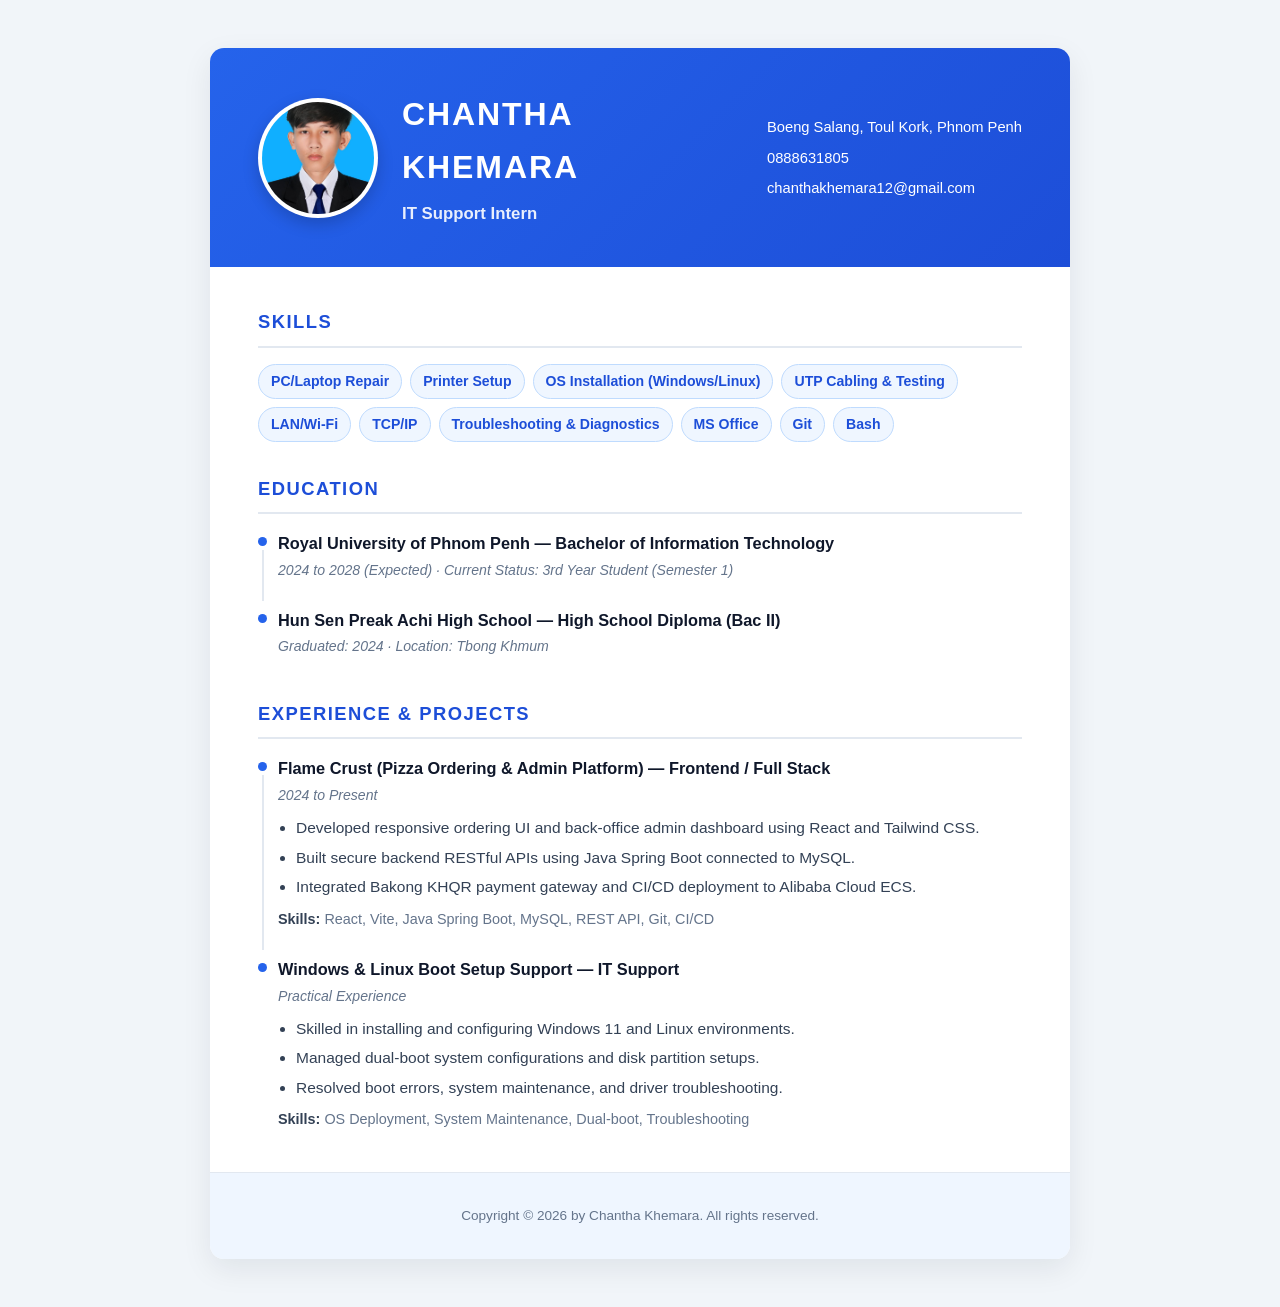
<file: index.html>
<!DOCTYPE html>
<html lang="en">
<head>
    <meta charset="UTF-8">
    <meta name="viewport" content="width=device-width, initial-scale=1">
    <title>Chantha Khemara - CV</title>
    <link rel="stylesheet" href="style.css">
</head>
<body>

    <main class="cv">

        <!-- Header: name, title, contact info and photo -->
        <header class="cv-header">
            <img class="photo" src="pasted file.jpg" alt="Profile Picture">
            <div class="identity">
                <h1>Chantha Khemara</h1>
                <p class="title">IT Support Intern</p>
            </div>
            <ul class="contact">
                <li>Boeng Salang, Toul Kork, Phnom Penh</li>
                <li><a href="tel:0888631805">0888631805</a></li>
                <li><a href="mailto:chanthakhemara12@gmail.com">chanthakhemara12@gmail.com</a></li>
            </ul>
        </header>

        <div class="cv-body">

            <!-- Skills -->
            <section>
                <h2>Skills</h2>
                <ul class="skills">
                    <li>PC/Laptop Repair</li>
                    <li>Printer Setup</li>
                    <li>OS Installation (Windows/Linux)</li>
                    <li>UTP Cabling &amp; Testing</li>
                    <li>LAN/Wi-Fi</li>
                    <li>TCP/IP</li>
                    <li>Troubleshooting &amp; Diagnostics</li>
                    <li>MS Office</li>
                    <li>Git</li>
                    <li>Bash</li>
                </ul>
            </section>

            <!-- Education -->
            <section>
                <h2>Education</h2>

                <article class="entry">
                    <h3>Royal University of Phnom Penh — Bachelor of Information Technology</h3>
                    <p class="meta">2024 to 2028 (Expected) · Current Status: 3rd Year Student (Semester 1)</p>
                </article>

                <article class="entry">
                    <h3>Hun Sen Preak Achi High School — High School Diploma (Bac II)</h3>
                    <p class="meta">Graduated: 2024 · Location: Tbong Khmum</p>
                </article>
            </section>

            <!-- Experience / Projects -->
            <section>
                <h2>Experience &amp; Projects</h2>

                <article class="entry">
                    <h3>Flame Crust (Pizza Ordering &amp; Admin Platform) — Frontend / Full Stack</h3>
                    <p class="meta">2024 to Present</p>
                    <ul>
                        <li>Developed responsive ordering UI and back-office admin dashboard using React and Tailwind CSS.</li>
                        <li>Built secure backend RESTful APIs using Java Spring Boot connected to MySQL.</li>
                        <li>Integrated Bakong KHQR payment gateway and CI/CD deployment to Alibaba Cloud ECS.</li>
                    </ul>
                    <p class="stack"><b>Skills:</b> React, Vite, Java Spring Boot, MySQL, REST API, Git, CI/CD</p>
                </article>

                <article class="entry">
                    <h3>Windows &amp; Linux Boot Setup Support — IT Support</h3>
                    <p class="meta">Practical Experience</p>
                    <ul>
                        <li>Skilled in installing and configuring Windows 11 and Linux environments.</li>
                        <li>Managed dual-boot system configurations and disk partition setups.</li>
                        <li>Resolved boot errors, system maintenance, and driver troubleshooting.</li>
                    </ul>
                    <p class="stack"><b>Skills:</b> OS Deployment, System Maintenance, Dual-boot, Troubleshooting</p>
                </article>
            </section>

        </div>

        <footer class="cv-footer">
            <p>Copyright &copy; 2026 by Chantha Khemara. All rights reserved.</p>
        </footer>

    </main>

</body>
</html>
</file>
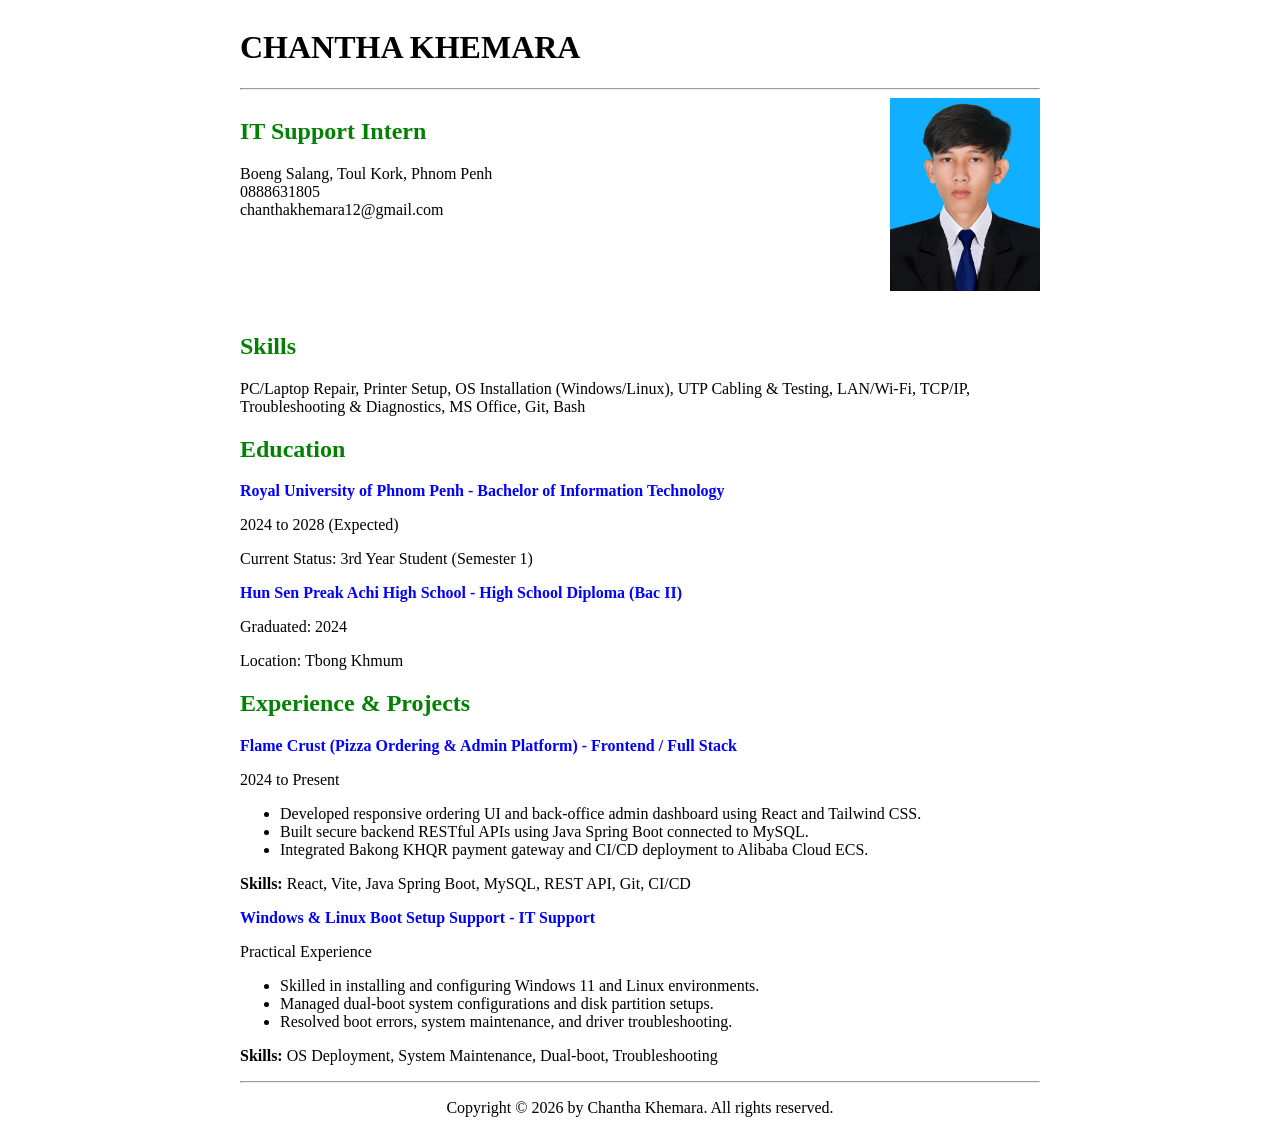
<file: cv.html>
<!DOCTYPE html>
<html lang="en">
<head>
    <meta charset="UTF-8">
    <title>Chantha Khemara - CV</title>
</head>
<body>

    <!-- ប្រើតារាង align="center" ដើម្បីឱ្យទំព័រទាំងមូលនៅចំកណ្ដាល -->
    <table align="center" width="800" border="0" cellpadding="0" cellspacing="0">
        <tr>
            <td align="left">

                <!-- ឈ្មោះខាងលើ -->
                <h1>CHANTHA KHEMARA</h1>
                <hr>

                <!-- តារាងប្លង់ក្បាលទំព័រ (ព័ត៌មានទំនាក់ទំនងនៅឆ្វេង និងរូបថតនៅស្តាំ) -->
                <table width="100%" border="0" cellpadding="0" cellspacing="0">
                    <tr>
                        <td valign="top" width="70%">
                            <h2><font color="green">IT Support Intern</font></h2>
                            <p>
                                Boeng Salang, Toul Kork, Phnom Penh<br>
                                0888631805<br>
                                chanthakhemara12@gmail.com
                            </p>
                        </td>
                        <td valign="top" align="right" width="30%">
                            <img src="pasted file.jpg" alt="Profile Picture" width="150">
                        </td>
                    </tr>
                </table>

                <br>

                <!-- ផ្នែក Skills -->
                <h2><font color="green">Skills</font></h2>
                <p>
                    PC/Laptop Repair, Printer Setup, OS Installation (Windows/Linux), UTP Cabling & Testing, LAN/Wi-Fi, TCP/IP, Troubleshooting & Diagnostics, MS Office, Git, Bash
                </p>

                <!-- ផ្នែក Education -->
                <h2><font color="green">Education</font></h2>

                <p><b><font color="blue">Royal University of Phnom Penh - Bachelor of Information Technology</font></b></p>
                <p>2024 to 2028 (Expected)</p>
                <p>Current Status: 3rd Year Student (Semester 1)</p>

                <p><b><font color="blue">Hun Sen Preak Achi High School - High School Diploma (Bac II)</font></b></p>
                <p>Graduated: 2024</p>
                <p>Location: Tbong Khmum</p>

                <!-- ផ្នែក Experience / Projects -->
                <h2><font color="green">Experience & Projects</font></h2>

                <p><b><font color="blue">Flame Crust (Pizza Ordering & Admin Platform) - Frontend / Full Stack</font></b></p>
                <p>2024 to Present</p>
                <ul>
                    <li>Developed responsive ordering UI and back-office admin dashboard using React and Tailwind CSS.</li>
                    <li>Built secure backend RESTful APIs using Java Spring Boot connected to MySQL.</li>
                    <li>Integrated Bakong KHQR payment gateway and CI/CD deployment to Alibaba Cloud ECS.</li>
                </ul>
                <p><b>Skills:</b> React, Vite, Java Spring Boot, MySQL, REST API, Git, CI/CD</p>

                <p><b><font color="blue">Windows & Linux Boot Setup Support - IT Support</font></b></p>
                <p>Practical Experience</p>
                <ul>
                    <li>Skilled in installing and configuring Windows 11 and Linux environments.</li>
                    <li>Managed dual-boot system configurations and disk partition setups.</li>
                    <li>Resolved boot errors, system maintenance, and driver troubleshooting.</li>
                </ul>
                <p><b>Skills:</b> OS Deployment, System Maintenance, Dual-boot, Troubleshooting</p>

                <hr>
                <!-- ផ្នែក Footer -->
                <p align="center">Copyright &copy; 2026 by Chantha Khemara. All rights reserved.</p>

            </td>
        </tr>
    </table>

</body>
</html>
</file>
<file: style.css>
/* ================= Chantha Khemara — CV ================= */

:root {
    --accent: #2563eb;
    --accent-dark: #1d4ed8;
    --accent-soft: #eff6ff;
    --heading: #0f172a;
    --text: #334155;
    --muted: #64748b;
    --line: #e2e8f0;
    --bg: #f1f5f9;
    --card: #ffffff;
    --radius: 14px;
}

* {
    box-sizing: border-box;
}

body {
    margin: 0;
    padding: 48px 16px;
    background: var(--bg);
    color: var(--text);
    font-family: "Inter", "Segoe UI", Roboto, "Helvetica Neue", Arial, sans-serif;
    font-size: 15.5px;
    line-height: 1.65;
    -webkit-font-smoothing: antialiased;
}

.cv {
    max-width: 860px;
    margin: 0 auto;
    background: var(--card);
    border-radius: var(--radius);
    box-shadow: 0 10px 30px rgba(15, 23, 42, 0.08);
    overflow: hidden;
}

/* ---------- Header ---------- */

.cv-header {
    display: flex;
    flex-wrap: wrap;
    align-items: center;
    gap: 24px;
    padding: 40px 48px;
    background: linear-gradient(135deg, var(--accent) 0%, var(--accent-dark) 100%);
    color: #fff;
}

.cv-header .photo {
    width: 120px;
    height: 120px;
    border-radius: 50%;
    object-fit: cover;
    border: 4px solid rgba(255, 255, 255, 0.85);
    box-shadow: 0 6px 16px rgba(0, 0, 0, 0.18);
    background: #fff;
}

.identity {
    flex: 1 1 320px;
}

.identity h1 {
    margin: 0;
    font-size: 2rem;
    font-weight: 800;
    letter-spacing: 0.06em;
    text-transform: uppercase;
}

.identity .title {
    margin: 6px 0 0;
    font-size: 1.05rem;
    font-weight: 600;
    color: rgba(255, 255, 255, 0.9);
}

.contact {
    flex: 0 1 auto;
    list-style: none;
    margin: 0;
    padding: 0;
    display: flex;
    flex-direction: column;
    gap: 6px;
    font-size: 0.92rem;
}

.contact li {
    display: flex;
    align-items: center;
    gap: 8px;
    word-break: break-word;
}

.contact a {
    color: #fff;
    text-decoration: none;
}

.contact a:hover {
    text-decoration: underline;
}

/* ---------- Body sections ---------- */

.cv-body {
    display: grid;
    grid-template-columns: 1fr;
    gap: 32px;
    padding: 40px 48px;
}

section h2 {
    margin: 0 0 16px;
    font-size: 1.15rem;
    font-weight: 700;
    letter-spacing: 0.08em;
    text-transform: uppercase;
    color: var(--accent-dark);
    padding-bottom: 8px;
    border-bottom: 2px solid var(--line);
}

/* ---------- Skills ---------- */

.skills {
    display: flex;
    flex-wrap: wrap;
    gap: 8px;
    margin: 0;
    padding: 0;
    list-style: none;
}

.skills li {
    background: var(--accent-soft);
    color: var(--accent-dark);
    border: 1px solid #bfdbfe;
    padding: 5px 12px;
    border-radius: 999px;
    font-size: 0.88rem;
    font-weight: 600;
}

/* ---------- Entries (education / experience) ---------- */

.entry {
    position: relative;
    padding-left: 20px;
    margin-bottom: 24px;
}

.entry:last-child {
    margin-bottom: 0;
}

.entry::before {
    content: "";
    position: absolute;
    left: 0;
    top: 7px;
    width: 9px;
    height: 9px;
    border-radius: 50%;
    background: var(--accent);
}

.entry::after {
    content: "";
    position: absolute;
    left: 4px;
    top: 20px;
    bottom: -18px;
    width: 2px;
    background: var(--line);
}

.entry:last-child::after {
    display: none;
}

.entry h3 {
    margin: 0;
    font-size: 1.02rem;
    font-weight: 700;
    color: var(--heading);
}

.entry .meta {
    margin: 2px 0 8px;
    font-size: 0.88rem;
    color: var(--muted);
    font-style: italic;
}

.entry ul {
    margin: 0;
    padding-left: 18px;
}

.entry ul li {
    margin-bottom: 4px;
}

.entry .stack {
    margin: 8px 0 0;
    font-size: 0.9rem;
    color: var(--muted);
}

.entry .stack b {
    color: var(--text);
}

/* ---------- Footer ---------- */

.cv-footer {
    padding: 18px 48px;
    background: var(--accent-soft);
    border-top: 1px solid var(--line);
    text-align: center;
    font-size: 0.85rem;
    color: var(--muted);
}

/* ---------- Responsive ---------- */

@media (max-width: 640px) {
    body {
        padding: 16px 8px;
    }

    .cv-header,
    .cv-body,
    .cv-footer {
        padding-left: 22px;
        padding-right: 22px;
    }

    .cv-header {
        flex-direction: column;
        align-items: flex-start;
        text-align: left;
    }

    .identity h1 {
        font-size: 1.55rem;
    }
}

/* ---------- Print ---------- */

@media print {
    body {
        background: #fff;
        padding: 0;
    }

    .cv {
        box-shadow: none;
        border-radius: 0;
    }
}
</file>
